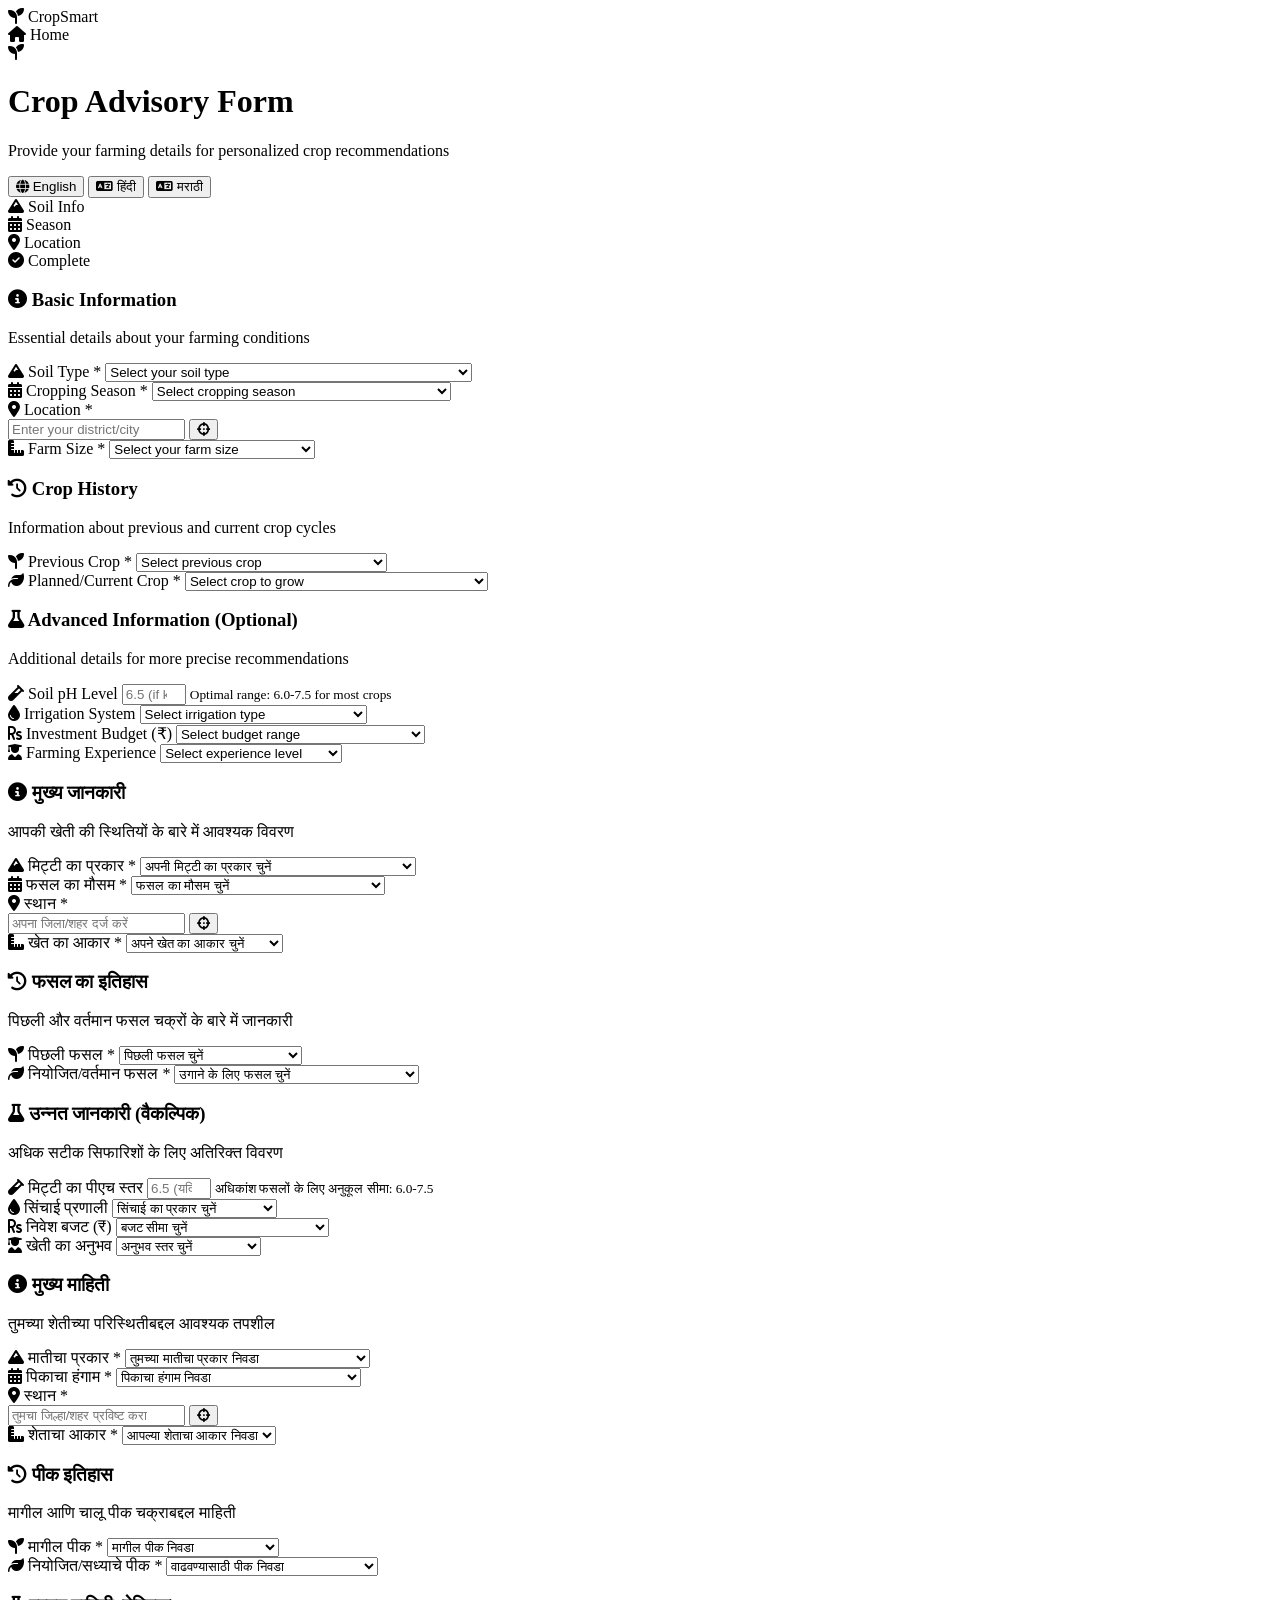
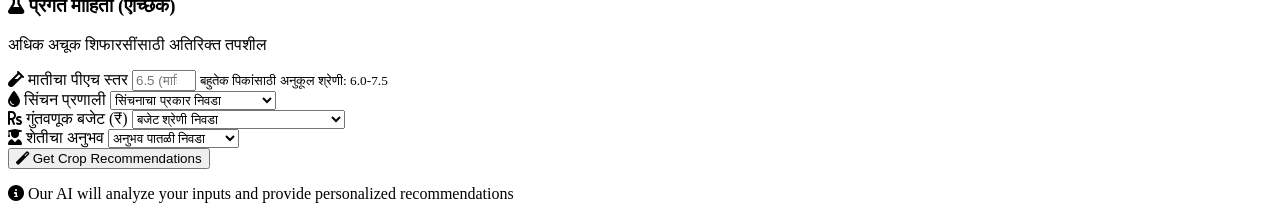
<file: CropAdvisory/target/classes/templates/farmer_form.html>
<!DOCTYPE html>
<html xmlns:th="http://www.thymeleaf.org" lang="en">
<head>
    <meta charset="UTF-8">
    <meta name="viewport" content="width=device-width, initial-scale=1.0">
    <title>Crop Advisory Form | Smart Agricultural System</title>
    <link href="https://cdnjs.cloudflare.com/ajax/libs/font-awesome/6.4.0/css/all.min.css" rel="stylesheet">
    <link href="https://fonts.googleapis.com/css2?family=Poppins:wght@300;400;500;600;700&display=swap" rel="stylesheet">
    <link rel="stylesheet" th:href="@{/assets/css/styles2.css}">
</head>
<body>
<nav class="navbar">
    <div class="nav-container">
        <div class="nav-brand" onclick="window.location.href='/index'" style="cursor: pointer;">
            <i class="fas fa-seedling"></i>
            <span>CropSmart</span>
        </div>
        <div class="nav-actions">
            <a th:href="@{/index}" class="nav-link">
                <i class="fas fa-home"></i>
                <span id="home-text">Home</span>
            </a>
        </div>
    </div>
</nav>

<div class="main-container">
    <div class="page-header">
        <div class="header-content">
            <div class="header-icon">
                <i class="fas fa-seedling"></i>
            </div>
            <h1 id="main-title">Crop Advisory Form</h1>
            <p id="main-subtitle">Provide your farming details for personalized crop recommendations</p>
        </div>
    </div>

    <div class="form-container">
        <div class="language-selector">
            <div class="lang-buttons">
                <button class="lang-btn active" data-lang="en" onclick="switchLanguage('en', this)">
                    <i class="fas fa-globe"></i>
                    English
                </button>
                <button class="lang-btn" data-lang="hi" onclick="switchLanguage('hi', this)">
                    <i class="fas fa-language"></i>
                    हिंदी
                </button>
                <button class="lang-btn" data-lang="mr" onclick="switchLanguage('mr', this)">
                    <i class="fas fa-language"></i>
                    मराठी
                </button>
            </div>
        </div>

        <div class="progress-container">
            <div class="progress-bar">
                <div class="progress-fill" id="progressFill"></div>
            </div>
            <div class="progress-steps">
                <div class="step active" data-step="1">
                    <i class="fas fa-mountain"></i>
                    <span id="step1-text">Soil Info</span>
                </div>
                <div class="step" data-step="2">
                    <i class="fas fa-calendar-alt"></i>
                    <span id="step2-text">Season</span>
                </div>
                <div class="step" data-step="3">
                    <i class="fas fa-map-marker-alt"></i>
                    <span id="step3-text">Location</span>
                </div>
                <div class="step" data-step="4">
                    <i class="fas fa-check-circle"></i>
                    <span id="step4-text">Complete</span>
                </div>
            </div>
        </div>

        <form id="cropAdvisoryForm" class="advisory-form" onsubmit="handleFormSubmit(event)">

            <div id="form-en" class="form-content">
                <div class="form-section">
                    <div class="section-header">
                        <h3><i class="fas fa-info-circle"></i> Basic Information</h3>
                        <p>Essential details about your farming conditions</p>
                    </div>

                    <div class="form-grid">
                        <div class="form-group">
                            <label for="soil-type-en">
                                <i class="fas fa-mountain"></i>
                                Soil Type *
                            </label>
                            <select id="soil-type-en" name="soilType" required class="form-control">
                                <option value="">Select your soil type</option>
                                <option value="black">Black Soil (Cotton Soil) - Rich in clay, good water retention</option>
                                <option value="alluvial">Alluvial Soil - Fertile, good for most crops</option>
                                <option value="sandy">Sandy Soil - Well-drained, good for root vegetables</option>
                                <option value="laterite">Laterite Soil - Rich in iron, suitable for plantation crops</option>
                                <option value="red">Red Soil - Good for cotton, wheat, and pulses</option>
                                <option value="clayey">Clayey Soil - High water retention, good for rice</option>
                            </select>
                        </div>

                        <div class="form-group">
                            <label for="season-en">
                                <i class="fas fa-calendar-alt"></i>
                                Cropping Season *
                            </label>
                            <select id="season-en" name="season" required class="form-control">
                                <option value="">Select cropping season</option>
                                <option value="kharif">Kharif (July-October) - Monsoon season crops</option>
                                <option value="rabi">Rabi (November-March) - Winter season crops</option>
                                <option value="zaid">Zaid (April-June) - Summer season crops</option>
                            </select>
                        </div>
                    </div>

                    <div class="form-grid">
                        <div class="form-group">
                            <label for="location-en">
                                <i class="fas fa-map-marker-alt"></i>
                                Location *
                            </label>
                            <div class="input-with-action">
                                <input type="text" id="location-en" name="location" placeholder="Enter your district/city" required class="form-control">
                                <button type="button" class="action-btn" onclick="getCurrentLocation()" title="Get current location">
                                    <i class="fas fa-crosshairs"></i>
                                </button>
                            </div>
                        </div>

                        <div class="form-group">
                            <label for="land-area-en">
                                <i class="fas fa-ruler-combined"></i>
                                Farm Size *
                            </label>
                            <select id="land-area-en" name="landArea" required class="form-control">
                                <option value="">Select your farm size</option>
                                <option value="1-5">Small Farm (1-5 Acres)</option>
                                <option value="5-10">Medium Farm (5-10 Acres)</option>
                                <option value="10-25">Large Farm (10-25 Acres)</option>
                                <option value="25-50">Very Large Farm (25-50 Acres)</option>
                                <option value="50+">Commercial Farm (50+ Acres)</option>
                            </select>
                        </div>
                    </div>
                </div>

                <div class="form-section">
                    <div class="section-header">
                        <h3><i class="fas fa-history"></i> Crop History</h3>
                        <p>Information about previous and current crop cycles</p>
                    </div>

                    <div class="form-grid">
                        <div class="form-group">
                            <label for="previous-crop-en">
                                <i class="fas fa-seedling"></i>
                                Previous Crop *
                            </label>
                            <select id="previous-crop-en" name="previousCrop" required class="form-control">
                                <option value="">Select previous crop</option>
                                <option value="rice">Rice - Water-intensive cereal crop</option>
                                <option value="wheat">Wheat - Winter season staple grain</option>
                                <option value="maize">Maize/Corn - Versatile cereal crop</option>
                                <option value="cotton">Cotton - Cash crop, fiber production</option>
                                <option value="sugarcane">Sugarcane - Long-duration cash crop</option>
                                <option value="soybean">Soybean - Oil seed and protein crop</option>
                                <option value="mustard">Mustard - Oil seed crop</option>
                                <option value="chickpea">Chickpea - Pulse crop, nitrogen fixing</option>
                                <option value="other-pulse">Other Pulses - Lentils, black gram, etc.</option>
                                <option value="vegetables">Vegetables - Mixed vegetable farming</option>
                                <option value="none">No Previous Crop - Fallow land</option>
                                <option value="other">Other Crop</option>
                            </select>
                        </div>

                        <div class="form-group">
                            <label for="current-crop-en">
                                <i class="fas fa-leaf"></i>
                                Planned/Current Crop *
                            </label>
                            <select id="current-crop-en" name="currentCrop" required class="form-control">
                                <option value="">Select crop to grow</option>
                                <option value="rice">Rice - High water requirement</option>
                                <option value="wheat">Wheat - Moderate water requirement</option>
                                <option value="maize">Maize/Corn - Medium water requirement</option>
                                <option value="cotton">Cotton - Moderate water requirement</option>
                                <option value="sugarcane">Sugarcane - Very high water requirement</option>
                                <option value="soybean">Soybean - Low to medium water requirement</option>
                                <option value="mustard">Mustard - Low water requirement</option>
                                <option value="chickpea">Chickpea - Low water requirement</option>
                                <option value="other-pulse">Other Pulses - Generally low water requirement</option>
                                <option value="vegetables">Vegetables - Variable water requirement</option>
                                <option value="undecided">Undecided - Need recommendations</option>
                            </select>
                        </div>
                    </div>
                </div>

                <div class="form-section optional">
                    <div class="section-header">
                        <h3><i class="fas fa-flask"></i> Advanced Information (Optional)</h3>
                        <p>Additional details for more precise recommendations</p>
                    </div>

                    <div class="form-grid">
                        <div class="form-group">
                            <label for="ph-value-en">
                                <i class="fas fa-vial"></i>
                                Soil pH Level
                            </label>
                            <input type="number" id="ph-value-en" name="phValue" min="0" max="14" step="0.1" placeholder="6.5 (if known)" class="form-control">
                            <small class="form-hint">Optimal range: 6.0-7.5 for most crops</small>
                        </div>

                        <div class="form-group">
                            <label for="irrigation-en">
                                <i class="fas fa-tint"></i>
                                Irrigation System
                            </label>
                            <select id="irrigation-en" name="irrigation" class="form-control">
                                <option value="">Select irrigation type</option>
                                <option value="drip">Drip Irrigation - Most efficient</option>
                                <option value="sprinkler">Sprinkler System - Good efficiency</option>
                                <option value="flood">Flood/Basin Irrigation - Traditional</option>
                                <option value="furrow">Furrow Irrigation - Row crops</option>
                                <option value="rainfed">Rain-fed - No irrigation</option>
                                <option value="mixed">Mixed Systems</option>
                            </select>
                        </div>
                    </div>

                    <div class="form-grid">
                        <div class="form-group">
                            <label for="budget-en">
                                <i class="fas fa-rupee-sign"></i>
                                Investment Budget (₹)
                            </label>
                            <select id="budget-en" name="budget" class="form-control">
                                <option value="">Select budget range</option>
                                <option value="low">Low Budget (₹10,000 - ₹50,000)</option>
                                <option value="medium">Medium Budget (₹50,000 - ₹2,00,000)</option>
                                <option value="high">High Budget (₹2,00,000 - ₹5,00,000)</option>
                                <option value="premium">Premium Budget (₹5,00,000+)</option>
                            </select>
                        </div>

                        <div class="form-group">
                            <label for="experience-en">
                                <i class="fas fa-user-graduate"></i>
                                Farming Experience
                            </label>
                            <select id="experience-en" name="experience" class="form-control">
                                <option value="">Select experience level</option>
                                <option value="beginner">Beginner (0-2 years)</option>
                                <option value="intermediate">Intermediate (2-10 years)</option>
                                <option value="experienced">Experienced (10+ years)</option>
                                <option value="expert">Expert/Commercial Farmer</option>
                            </select>
                        </div>
                    </div>
                </div>
            </div>

            <div id="form-hi" class="form-content hidden">
                <div class="form-section">
                    <div class="section-header">
                        <h3><i class="fas fa-info-circle"></i> मुख्य जानकारी</h3>
                        <p>आपकी खेती की स्थितियों के बारे में आवश्यक विवरण</p>
                    </div>

                    <div class="form-grid">
                        <div class="form-group">
                            <label for="soil-type-hi">
                                <i class="fas fa-mountain"></i>
                                मिट्टी का प्रकार *
                            </label>
                            <select id="soil-type-hi" name="soilType" required class="form-control">
                                <option value="">अपनी मिट्टी का प्रकार चुनें</option>
                                <option value="black">काली मिट्टी - मिट्टी से भरपूर, अच्छा पानी रोकने वाली</option>
                                <option value="alluvial">जलोढ़ मिट्टी - उपजाऊ, अधिकांश फसलों के लिए अच्छी</option>
                                <option value="sandy">बलुई मिट्टी - अच्छी जल निकासी</option>
                                <option value="laterite">लेटेराइट मिट्टी - लोहे से भरपूर</option>
                                <option value="red">लाल मिट्टी - कपास, गेहूं और दालों के लिए अच्छी</option>
                                <option value="clayey">चिकनी मिट्टी - चावल के लिए अच्छी</option>
                            </select>
                        </div>

                        <div class="form-group">
                            <label for="season-hi">
                                <i class="fas fa-calendar-alt"></i>
                                फसल का मौसम *
                            </label>
                            <select id="season-hi" name="season" required class="form-control">
                                <option value="">फसल का मौसम चुनें</option>
                                <option value="kharif">खरीफ (जुलाई-अक्टूबर) - मानसून सीजन की फसलें</option>
                                <option value="rabi">रबी (नवंबर-मार्च) - सर्दी के मौसम की फसलें</option>
                                <option value="zaid">जायद (अप्रैल-जून) - गर्मी के मौसम की फसलें</option>
                            </select>
                        </div>
                    </div>

                    <div class="form-grid">
                        <div class="form-group">
                            <label for="location-hi">
                                <i class="fas fa-map-marker-alt"></i>
                                स्थान *
                            </label>
                            <div class="input-with-action">
                                <input type="text" id="location-hi" name="location" placeholder="अपना जिला/शहर दर्ज करें" required class="form-control">
                                <button type="button" class="action-btn" onclick="getCurrentLocation()" title="वर्तमान स्थान प्राप्त करें">
                                    <i class="fas fa-crosshairs"></i>
                                </button>
                            </div>
                        </div>

                        <div class="form-group">
                            <label for="land-area-hi">
                                <i class="fas fa-ruler-combined"></i>
                                खेत का आकार *
                            </label>
                            <select id="land-area-hi" name="landArea" required class="form-control">
                                <option value="">अपने खेत का आकार चुनें</option>
                                <option value="1-5">छोटा खेत (1-5 एकड़)</option>
                                <option value="5-10">मध्यम खेत (5-10 एकड़)</option>
                                <option value="10-25">बड़ा खेत (10-25 एकड़)</option>
                                <option value="25-50">बहुत बड़ा खेत (25-50 एकड़)</option>
                                <option value="50+">वाणिज्यिक खेत (50+ एकड़)</option>
                            </select>
                        </div>
                    </div>
                </div>

                <div class="form-section">
                    <div class="section-header">
                        <h3><i class="fas fa-history"></i> फसल का इतिहास</h3>
                        <p>पिछली और वर्तमान फसल चक्रों के बारे में जानकारी</p>
                    </div>

                    <div class="form-grid">
                        <div class="form-group">
                            <label for="previous-crop-hi">
                                <i class="fas fa-seedling"></i>
                                पिछली फसल *
                            </label>
                            <select id="previous-crop-hi" name="previousCrop" required class="form-control">
                                <option value="">पिछली फसल चुनें</option>
                                <option value="rice">चावल - पानी की अधिक आवश्यकता</option>
                                <option value="wheat">गेहूं - सर्दी की मुख्य फसल</option>
                                <option value="maize">मक्का - बहुउपयोगी फसल</option>
                                <option value="cotton">कपास - नकदी फसल</option>
                                <option value="sugarcane">गन्ना - लंबी अवधि की फसल</option>
                                <option value="soybean">सोयाबीन - तेल और प्रोटीन फसल</option>
                                <option value="mustard">सरसों - तेल की फसल</option>
                                <option value="chickpea">चना - दलहनी फसल</option>
                                <option value="other-pulse">अन्य दालें - मसूर, उड़द आदि</option>
                                <option value="vegetables">सब्जियां - मिश्रित सब्जी खेती</option>
                                <option value="none">कोई पिछली फसल नहीं</option>
                                <option value="other">अन्य फसल</option>
                            </select>
                        </div>

                        <div class="form-group">
                            <label for="current-crop-hi">
                                <i class="fas fa-leaf"></i>
                                नियोजित/वर्तमान फसल *
                            </label>
                            <select id="current-crop-hi" name="currentCrop" required class="form-control">
                                <option value="">उगाने के लिए फसल चुनें</option>
                                <option value="rice">चावल - अधिक पानी की आवश्यकता</option>
                                <option value="wheat">गेहूं - मध्यम पानी की आवश्यकता</option>
                                <option value="maize">मक्का - मध्यम पानी की आवश्यकता</option>
                                <option value="cotton">कपास - मध्यम पानी की आवश्यकता</option>
                                <option value="sugarcane">गन्ना - बहुत अधिक पानी की आवश्यकता</option>
                                <option value="soybean">सोयाबीन - कम से मध्यम पानी की आवश्यकता</option>
                                <option value="mustard">सरसों - कम पानी की आवश्यकता</option>
                                <option value="chickpea">चना - कम पानी की आवश्यकता</option>
                                <option value="other-pulse">अन्य दालें - आम तौर पर कम पानी की आवश्यकता</option>
                                <option value="vegetables">सब्जियां - परिवर्तनीय पानी की आवश्यकता</option>
                                <option value="undecided">अनिश्चित - सिफारिशों की आवश्यकता</option>
                            </select>
                        </div>
                    </div>
                </div>

                <div class="form-section optional">
                    <div class="section-header">
                        <h3><i class="fas fa-flask"></i> उन्नत जानकारी (वैकल्पिक)</h3>
                        <p>अधिक सटीक सिफारिशों के लिए अतिरिक्त विवरण</p>
                    </div>

                    <div class="form-grid">
                        <div class="form-group">
                            <label for="ph-value-hi">
                                <i class="fas fa-vial"></i>
                                मिट्टी का पीएच स्तर
                            </label>
                            <input type="number" id="ph-value-hi" name="phValue" min="0" max="14" step="0.1" placeholder="6.5 (यदि ज्ञात हो)" class="form-control">
                            <small class="form-hint">अधिकांश फसलों के लिए अनुकूल सीमा: 6.0-7.5</small>
                        </div>

                        <div class="form-group">
                            <label for="irrigation-hi">
                                <i class="fas fa-tint"></i>
                                सिंचाई प्रणाली
                            </label>
                            <select id="irrigation-hi" name="irrigation" class="form-control">
                                <option value="">सिंचाई का प्रकार चुनें</option>
                                <option value="drip">टपक सिंचाई - सबसे कुशल</option>
                                <option value="sprinkler">छिड़काव प्रणाली - अच्छी दक्षता</option>
                                <option value="flood">बाढ़/बेसिन सिंचाई - पारंपरिक</option>
                                <option value="furrow">कुंड सिंचाई - पंक्ति फसलें</option>
                                <option value="rainfed">वर्षा आधारित - कोई सिंचाई नहीं</option>
                                <option value="mixed">मिश्रित प्रणाली</option>
                            </select>
                        </div>
                    </div>

                    <div class="form-grid">
                        <div class="form-group">
                            <label for="budget-hi">
                                <i class="fas fa-rupee-sign"></i>
                                निवेश बजट (₹)
                            </label>
                            <select id="budget-hi" name="budget" class="form-control">
                                <option value="">बजट सीमा चुनें</option>
                                <option value="low">कम बजट (₹10,000 - ₹50,000)</option>
                                <option value="medium">मध्यम बजट (₹50,000 - ₹2,00,000)</option>
                                <option value="high">उच्च बजट (₹2,00,000 - ₹5,00,000)</option>
                                <option value="premium">प्रीमियम बजट (₹5,00,000+)</option>
                            </select>
                        </div>

                        <div class="form-group">
                            <label for="experience-hi">
                                <i class="fas fa-user-graduate"></i>
                                खेती का अनुभव
                            </label>
                            <select id="experience-hi" name="experience" class="form-control">
                                <option value="">अनुभव स्तर चुनें</option>
                                <option value="beginner">शुरुआती (0-2 वर्ष)</option>
                                <option value="intermediate">मध्यम (2-10 वर्ष)</option>
                                <option value="experienced">अनुभवी (10+ वर्ष)</option>
                                <option value="expert">विशेषज्ञ/व्यावसायिक किसान</option>
                            </select>
                        </div>
                    </div>
                </div>
            </div>

            <div id="form-mr" class="form-content hidden">
                <div class="form-section">
                    <div class="section-header">
                        <h3><i class="fas fa-info-circle"></i> मुख्य माहिती</h3>
                        <p>तुमच्या शेतीच्या परिस्थितीबद्दल आवश्यक तपशील</p>
                    </div>

                    <div class="form-grid">
                        <div class="form-group">
                            <label for="soil-type-mr">
                                <i class="fas fa-mountain"></i>
                                मातीचा प्रकार *
                            </label>
                            <select id="soil-type-mr" name="soilType" required class="form-control">
                                <option value="">तुमच्या मातीचा प्रकार निवडा</option>
                                <option value="black">काळी माती - चिकणमातीने भरपूर</option>
                                <option value="alluvial">गाळाची माती - उपजाऊ, बहुतेक पिकांसाठी चांगली</option>
                                <option value="sandy">वाळूमय माती - चांगला पाणी निचरा</option>
                                <option value="laterite">लेटराइट माती - लोखंडाने भरपूर</option>
                                <option value="red">लाल माती - कापूस, गहू आणि डाळींसाठी चांगली</option>
                                <option value="clayey">चिकणमाती - तांदळासाठी चांगली</option>
                            </select>
                        </div>

                        <div class="form-group">
                            <label for="season-mr">
                                <i class="fas fa-calendar-alt"></i>
                                पिकाचा हंगाम *
                            </label>
                            <select id="season-mr" name="season" required class="form-control">
                                <option value="">पिकाचा हंगाम निवडा</option>
                                <option value="kharif">खरीप (जुलै-ऑक्टोबर) - पावसाळी हंगामातील पिके</option>
                                <option value="rabi">रब्बी (नोव्हेंबर-मार्च) - हिवाळी हंगामातील पिके</option>
                                <option value="zaid">जायद (एप्रिल-जून) - उन्हाळी हंगामातील पिके</option>
                            </select>
                        </div>
                    </div>

                    <div class="form-grid">
                        <div class="form-group">
                            <label for="location-mr">
                                <i class="fas fa-map-marker-alt"></i>
                                स्थान *
                            </label>
                            <div class="input-with-action">
                                <input type="text" id="location-mr" name="location" placeholder="तुमचा जिल्हा/शहर प्रविष्ट करा" required class="form-control">
                                <button type="button" class="action-btn" onclick="getCurrentLocation()" title="वर्तमान स्थान मिळवा">
                                    <i class="fas fa-crosshairs"></i>
                                </button>
                            </div>
                        </div>

                        <div class="form-group">
                            <label for="land-area-mr">
                                <i class="fas fa-ruler-combined"></i>
                                शेताचा आकार *
                            </label>
                            <select id="land-area-mr" name="landArea" required class="form-control">
                                <option value="">आपल्या शेताचा आकार निवडा</option>
                                <option value="1-5">लहान शेत (1-5 एकर)</option>
                                <option value="5-10">मध्यम शेत (5-10 एकर)</option>
                                <option value="10-25">मोठे शेत (10-25 एकर)</option>
                                <option value="25-50">खूप मोठे शेत (25-50 एकर)</option>
                                <option value="50+">व्यावसायिक शेत (50+ एकर)</option>
                            </select>
                        </div>
                    </div>
                </div>

                <div class="form-section">
                    <div class="section-header">
                        <h3><i class="fas fa-history"></i> पीक इतिहास</h3>
                        <p>मागील आणि चालू पीक चक्राबद्दल माहिती</p>
                    </div>

                    <div class="form-grid">
                        <div class="form-group">
                            <label for="previous-crop-mr">
                                <i class="fas fa-seedling"></i>
                                मागील पीक *
                            </label>
                            <select id="previous-crop-mr" name="previousCrop" required class="form-control">
                                <option value="">मागील पीक निवडा</option>
                                <option value="rice">तांदूळ - पाण्याची जास्त गरज</option>
                                <option value="wheat">गहू - हिवाळी मुख्य पीक</option>
                                <option value="maize">मका - बहुउपयोगी पीक</option>
                                <option value="cotton">कापूस - नकदी पीक</option>
                                <option value="sugarcane">ऊस - दीर्घकालीन पीक</option>
                                <option value="soybean">सोयाबीन - तेल आणि प्रथिने पीक</option>
                                <option value="mustard">मोहरी - तेलाची पीक</option>
                                <option value="chickpea">हरभरा - डाळी पीक</option>
                                <option value="other-pulse">इतर डाळी - मसूर, उडीद इ.</option>
                                <option value="vegetables">भाज्या - मिश्रित भाजी शेती</option>
                                <option value="none">मागील पीक नाही</option>
                                <option value="other">इतर पीक</option>
                            </select>
                        </div>

                        <div class="form-group">
                            <label for="current-crop-mr">
                                <i class="fas fa-leaf"></i>
                                नियोजित/सध्याचे पीक *
                            </label>
                            <select id="current-crop-mr" name="currentCrop" required class="form-control">
                                <option value="">वाढवण्यासाठी पीक निवडा</option>
                                <option value="rice">तांदूळ - जास्त पाण्याची गरज</option>
                                <option value="wheat">गहू - मध्यम पाण्याची गरज</option>
                                <option value="maize">मका - मध्यम पाण्याची गरज</option>
                                <option value="cotton">कापूस - मध्यम पाण्याची गरज</option>
                                <option value="sugarcane">ऊस - खूप जास्त पाण्याची गरज</option>
                                <option value="soybean">सोयाबीन - कमी ते मध्यम पाण्याची गरज</option>
                                <option value="mustard">मोहरी - कमी पाण्याची गरज</option>
                                <option value="chickpea">हरभरा - कमी पाण्याची गरज</option>
                                <option value="other-pulse">इतर डाळी - सामान्यतः कमी पाण्याची गरज</option>
                                <option value="vegetables">भाज्या - बदलत्या पाण्याची गरज</option>
                                <option value="undecided">अनिश्चित - शिफारशींची गरज</option>
                            </select>
                        </div>
                    </div>
                </div>

                <div class="form-section optional">
                    <div class="section-header">
                        <h3><i class="fas fa-flask"></i> प्रगत माहिती (ऐच्छिक)</h3>
                        <p>अधिक अचूक शिफारसींसाठी अतिरिक्त तपशील</p>
                    </div>

                    <div class="form-grid">
                        <div class="form-group">
                            <label for="ph-value-mr">
                                <i class="fas fa-vial"></i>
                                मातीचा पीएच स्तर
                            </label>
                            <input type="number" id="ph-value-mr" name="phValue" min="0" max="14" step="0.1" placeholder="6.5 (माहित असल्यास)" class="form-control">
                            <small class="form-hint">बहुतेक पिकांसाठी अनुकूल श्रेणी: 6.0-7.5</small>
                        </div>

                        <div class="form-group">
                            <label for="irrigation-mr">
                                <i class="fas fa-tint"></i>
                                सिंचन प्रणाली
                            </label>
                            <select id="irrigation-mr" name="irrigation" class="form-control">
                                <option value="">सिंचनाचा प्रकार निवडा</option>
                                <option value="drip">ठिबक सिंचन - सर्वात कार्यक्षम</option>
                                <option value="sprinkler">तुषार सिंचन - चांगली कार्यक्षमता</option>
                                <option value="flood">पूर/बेसिन सिंचन - पारंपरिक</option>
                                <option value="furrow">कुंड सिंचन - ओळी पिके</option>
                                <option value="rainfed">पावसावर अवलंबून - सिंचन नाही</option>
                                <option value="mixed">मिश्र प्रणाली</option>
                            </select>
                        </div>
                    </div>

                    <div class="form-grid">
                        <div class="form-group">
                            <label for="budget-mr">
                                <i class="fas fa-rupee-sign"></i>
                                गुंतवणूक बजेट (₹)
                            </label>
                            <select id="budget-mr" name="budget" class="form-control">
                                <option value="">बजेट श्रेणी निवडा</option>
                                <option value="low">कमी बजेट (₹10,000 - ₹50,000)</option>
                                <option value="medium">मध्यम बजेट (₹50,000 - ₹2,00,000)</option>
                                <option value="high">उच्च बजेट (₹2,00,000 - ₹5,00,000)</option>
                                <option value="premium">प्रीमियम बजेट (₹5,00,000+)</option>
                            </select>
                        </div>

                        <div class="form-group">
                            <label for="experience-mr">
                                <i class="fas fa-user-graduate"></i>
                                शेतीचा अनुभव
                            </label>
                            <select id="experience-mr" name="experience" class="form-control">
                                <option value="">अनुभव पातळी निवडा</option>
                                <option value="beginner">सुरुवातीचे (0-2 वर्षे)</option>
                                <option value="intermediate">मध्यम (2-10 वर्षे)</option>
                                <option value="experienced">अनुभवी (10+ वर्षे)</option>
                                <option value="expert">तज्ञ/व्यावसायिक शेतकरी</option>
                            </select>
                        </div>
                    </div>
                </div>
            </div>

            <div id="weather-info" class="weather-card" style="display: none;">
                <div class="weather-header">
                    <h3><i class="fas fa-cloud-sun"></i> <span id="weather-title">Current Weather Information</span></h3>
                </div>
                <div id="weather-content" class="weather-content">
                    <div class="weather-loading">
                        <i class="fas fa-spinner fa-spin"></i>
                        <span id="weather-loading-text">Loading weather data...</span>
                    </div>
                </div>
            </div>

            <div class="submit-section">
                <button type="submit" class="submit-btn" id="submitBtn">
                    <i class="fas fa-magic"></i>
                    <span id="submit-btn-text">Get Crop Recommendations</span>
                    <div class="btn-loader" style="display: none;">
                        <i class="fas fa-spinner fa-spin"></i>
                    </div>
                </button>
                <p class="submit-note">
                    <i class="fas fa-info-circle"></i>
                    <span id="submit-note-text">Our AI will analyze your inputs and provide personalized recommendations</span>
                </p>
            </div>
        </form>
    </div>
</div>

<div id="loadingOverlay" class="loading-overlay" style="display: none;">
    <div class="loading-content">
        <div class="loading-spinner">
            <div class="spinner-ring"></div>
            <div class="spinner-ring"></div>
            <div class="spinner-ring"></div>
        </div>
        <h3 id="loading-title">Analyzing Your Farm Data</h3>
        <p id="loadingMessage">Processing your inputs...</p>
        <div class="loading-steps">
            <div class="loading-step active">
                <i class="fas fa-check"></i>
                <span id="loading-step1">Validating inputs</span>
            </div>
            <div class="loading-step">
                <i class="fas fa-cloud-sun"></i>
                <span id="loading-step2">Fetching weather data</span>
            </div>
            <div class="loading-step">
                <i class="fas fa-brain"></i>
                <span id="loading-step3">AI analysis in progress</span>
            </div>
            <div class="loading-step">
                <i class="fas fa-seedling"></i>
                <span id="loading-step4">Generating recommendations</span>
            </div>
        </div>
    </div>
</div>

<script>
    let currentLanguage = 'en';
    let currentStep = 1;
    let weatherData = null;

    // Language switching functionality
    function switchLanguage(lang, button) {
        currentLanguage = lang;

        // Update active button
        document.querySelectorAll('.lang-btn').forEach(btn => btn.classList.remove('active'));
        button.classList.add('active');

        // Hide all forms
        document.querySelectorAll('.form-content').forEach(form => {
            form.classList.add('hidden');
        });

        // Show selected language form
        document.getElementById(`form-${lang}`).classList.remove('hidden');

        // Update page texts based on language
        updatePageTexts(lang);

        // Update progress for current language
        updateProgress();
    }

    function updatePageTexts(lang) {
        const texts = {
            en: {
                mainTitle: 'Crop Advisory Form',
                mainSubtitle: 'Provide your farming details for personalized crop recommendations',
                homeText: 'Home',
                step1: 'Soil Info',
                step2: 'Season',
                step3: 'Location',
                step4: 'Complete',
                weatherTitle: 'Current Weather Information',
                weatherLoading: 'Loading weather data...',
                submitBtn: 'Get Crop Recommendations',
                submitNote: 'Our AI will analyze your inputs and provide personalized recommendations',
                loadingTitle: 'Analyzing Your Farm Data',
                loadingMessage: 'Processing your inputs...',
                loadingStep1: 'Validating inputs',
                loadingStep2: 'Fetching weather data',
                loadingStep3: 'AI analysis in progress',
                loadingStep4: 'Generating recommendations'
            },
            hi: {
                mainTitle: 'फसल सलाह फॉर्म',
                mainSubtitle: 'व्यक्तिगत फसल सिफारिशों के लिए अपनी खेती का विवरण प्रदान करें',
                homeText: 'होम',
                step1: 'मिट्टी की जानकारी',
                step2: 'मौसम',
                step3: 'स्थान',
                step4: 'पूर्ण',
                weatherTitle: 'वर्तमान मौसम की जानकारी',
                weatherLoading: 'मौसम डेटा लोड हो रहा है...',
                submitBtn: 'फसल की सिफारिशें प्राप्त करें',
                submitNote: 'हमारा AI आपके इनपुट का विश्लेषण करेगा और व्यक्तिगत सिफारिशें प्रदान करेगा',
                loadingTitle: 'आपके खेत के डेटा का विश्लेषण',
                loadingMessage: 'आपके इनपुट को प्रोसेस किया जा रहा है...',
                loadingStep1: 'इनपुट की जांच',
                loadingStep2: 'मौसम डेटा प्राप्त करना',
                loadingStep3: 'AI विश्लेषण प्रगति में',
                loadingStep4: 'सिफारिशें तैयार करना'
            },
            mr: {
                mainTitle: 'पीक सल्ला फॉर्म',
                mainSubtitle: 'वैयक्तिक पीक शिफारशींसाठी तुमच्या शेतीचे तपशील द्या',
                homeText: 'होम',
                step1: 'मातीची माहिती',
                step2: 'हंगाम',
                step3: 'स्थान',
                step4: 'पूर्ण',
                weatherTitle: 'सध्याची हवामान माहिती',
                weatherLoading: 'हवामान डेटा लोड होत आहे...',
                submitBtn: 'पीक शिफारशी मिळवा',
                submitNote: 'आमचा AI तुमच्या इनपुटचे विश्लेषण करेल आणि वैयक्तिक शिफारशी प्रदान करेल',
                loadingTitle: 'तुमच्या शेत डेटाचे विश्लेषण',
                loadingMessage: 'तुमचे इनपुट प्रक्रिया करत आहे...',
                loadingStep1: 'इनपुटची तपासणी',
                loadingStep2: 'हवामान डेटा मिळवणे',
                loadingStep3: 'AI विश्लेषण सुरू आहे',
                loadingStep4: 'शिफारशी तयार करत आहे'
            }
        };

        const t = texts[lang];
        if (t) {
            document.getElementById('main-title').textContent = t.mainTitle;
            document.getElementById('main-subtitle').textContent = t.mainSubtitle;
            document.getElementById('home-text').textContent = t.homeText;
            document.getElementById('step1-text').textContent = t.step1;
            document.getElementById('step2-text').textContent = t.step2;
            document.getElementById('step3-text').textContent = t.step3;
            document.getElementById('step4-text').textContent = t.step4;
            document.getElementById('weather-title').textContent = t.weatherTitle;
            document.getElementById('weather-loading-text').textContent = t.weatherLoading;
            document.getElementById('submit-btn-text').textContent = t.submitBtn;
            document.getElementById('submit-note-text').textContent = t.submitNote;
            document.getElementById('loading-title').textContent = t.loadingTitle;
            document.getElementById('loadingMessage').textContent = t.loadingMessage;
            document.getElementById('loading-step1').textContent = t.loadingStep1;
            document.getElementById('loading-step2').textContent = t.loadingStep2;
            document.getElementById('loading-step3').textContent = t.loadingStep3;
            document.getElementById('loading-step4').textContent = t.loadingStep4;
        }
    }

    // Location functionality
    function getCurrentLocation() {
        if (navigator.geolocation) {
            navigator.geolocation.getCurrentPosition(
                position => {
                    const { latitude, longitude } = position.coords;
                    reverseGeocode(latitude, longitude);
                    fetchWeatherData(latitude, longitude);
                },
                error => {
                    console.error('Error getting location:', error);
                    alert('Unable to get your location. Please enter manually.');
                }
            );
        } else {
            alert('Geolocation is not supported by this browser.');
        }
    }

    function reverseGeocode(lat, lon) {
        // Mock reverse geocoding - replace with actual API
        const mockLocation = "Pune, Maharashtra";
        const locationInput = document.getElementById(`location-${currentLanguage}`);
        if (locationInput) {
            locationInput.value = mockLocation;
            updateProgress(); // Update progress when location is filled
        }
    }

    function fetchWeatherData(lat, lon) {
        // Mock weather data - replace with actual weather API
        weatherData = {
            temperature: 28,
            humidity: 65,
            description: "Partly cloudy",
            windSpeed: 12,
            rainfall: "Light rain expected in 2 days",
            uvIndex: 6
        };

        displayWeatherInfo();
    }

    function displayWeatherInfo() {
        const weatherCard = document.getElementById('weather-info');
        const weatherContent = document.getElementById('weather-content');

        if (weatherData) {
            weatherContent.innerHTML = `
                    <div class="weather-grid">
                        <div class="weather-item">
                            <i class="fas fa-thermometer-half"></i>
                            <span class="weather-label">Temperature</span>
                            <span class="weather-value">${weatherData.temperature}°C</span>
                        </div>
                        <div class="weather-item">
                            <i class="fas fa-tint"></i>
                            <span class="weather-label">Humidity</span>
                            <span class="weather-value">${weatherData.humidity}%</span>
                        </div>
                        <div class="weather-item">
                            <i class="fas fa-wind"></i>
                            <span class="weather-label">Wind Speed</span>
                            <span class="weather-value">${weatherData.windSpeed} km/h</span>
                        </div>
                        <div class="weather-item">
                            <i class="fas fa-sun"></i>
                            <span class="weather-label">UV Index</span>
                            <span class="weather-value">${weatherData.uvIndex}</span>
                        </div>
                    </div>
                    <div class="weather-forecast">
                        <i class="fas fa-cloud-rain"></i>
                        <span>${weatherData.rainfall}</span>
                    </div>
                `;
            weatherCard.style.display = 'block';
        }
    }

    // Form submission
    function handleFormSubmit(event) {
        event.preventDefault();

        const formData = collectFormData();
        if (validateFormData(formData)) {
            showLoadingOverlay();
            processFormData(formData);
        }
    }

    function collectFormData() {
        const suffix = currentLanguage;
        return {
            soilType: document.getElementById(`soil-type-${suffix}`)?.value,
            season: document.getElementById(`season-${suffix}`)?.value,
            location: document.getElementById(`location-${suffix}`)?.value,
            landArea: document.getElementById(`land-area-${suffix}`)?.value,
            previousCrop: document.getElementById(`previous-crop-${suffix}`)?.value,
            currentCrop: document.getElementById(`current-crop-${suffix}`)?.value,
            phValue: document.getElementById(`ph-value-${suffix}`)?.value,
            irrigation: document.getElementById(`irrigation-${suffix}`)?.value,
            budget: document.getElementById(`budget-${suffix}`)?.value,
            experience: document.getElementById(`experience-${suffix}`)?.value,
            weather: weatherData,
            language: currentLanguage
        };
    }

    function validateFormData(data) {
        const required = ['soilType', 'season', 'location', 'landArea', 'previousCrop', 'currentCrop'];
        const messages = {
            en: 'Please fill in all required fields.',
            hi: 'कृपया सभी आवश्यक फील्ड भरें।',
            mr: 'कृपया सर्व आवश्यक फील्ड भरा.'
        };

        for (let field of required) {
            if (!data[field]) {
                alert(messages[currentLanguage] || messages.en);
                return false;
            }
        }
        return true;
    }

    function showLoadingOverlay() {
        document.getElementById('loadingOverlay').style.display = 'flex';
        simulateLoadingSteps();
    }

    function simulateLoadingSteps() {
        const steps = document.querySelectorAll('.loading-step');
        const messages = {
            en: [
                'Validating your inputs...',
                'Fetching latest weather data...',
                'Running AI analysis...',
                'Generating personalized recommendations...'
            ],
            hi: [
                'आपके इनपुट की जांच...',
                'नवीनतम मौसम डेटा प्राप्त करना...',
                'AI विश्लेषण चलाया जा रहा है...',
                'व्यक्तिगत सिफारिशें तैयार की जा रही हैं...'
            ],
            mr: [
                'तुमचे इनपुट तपासत आहे...',
                'नवीनतम हवामान डेटा मिळवत आहे...',
                'AI विश्लेषण चालू आहे...',
                'वैयक्तिक शिफारशी तयार करत आहे...'
            ]
        };

        const currentMessages = messages[currentLanguage] || messages.en;
        let currentStepIndex = 0;

        const interval = setInterval(() => {
            if (currentStepIndex < steps.length) {
                // Activate current step
                steps[currentStepIndex].classList.add('active');
                document.getElementById('loadingMessage').textContent = currentMessages[currentStepIndex];
                currentStepIndex++;
            } else {
                clearInterval(interval);
                // Simulate redirect after processing
                setTimeout(() => {
                    // Store form data in session storage or redirect
                    window.location.href = 'recommendations.html';
                }, 1000);
            }
        }, 1500);
    }

    function processFormData(data) {
        // Store data for recommendations page
        try {
            sessionStorage.setItem('farmData', JSON.stringify(data));
        } catch (e) {
            console.error('Error storing farm data:', e);
        }
    }

    // Auto-detect location on page load
    window.addEventListener('load', () => {
        // Try to get location automatically
        if (navigator.geolocation) {
            navigator.geolocation.getCurrentPosition(
                position => {
                    const { latitude, longitude } = position.coords;
                    fetchWeatherData(latitude, longitude);
                },
                error => {
                    console.log('Auto-location detection failed:', error);
                }
            );
        }
    });

    // Update progress based on form completion
    function updateProgress() {
        const requiredFields = document.querySelectorAll(`#form-${currentLanguage} [required]`);
        let filledFields = 0;

        requiredFields.forEach(field => {
            if (field.value && field.value.trim() !== '') {
                filledFields++;
            }
        });

        const progress = (filledFields / requiredFields.length) * 100;
        document.getElementById('progressFill').style.width = progress + '%';

        // Update step indicators
        const steps = document.querySelectorAll('.step');
        const stepThreshold = 25; // Each step represents 25% progress

        steps.forEach((step, index) => {
            if (progress >= (index + 1) * stepThreshold) {
                step.classList.add('active');
            } else {
                step.classList.remove('active');
            }
        });

        // Ensure first step is always active
        if (steps.length > 0) {
            steps[0].classList.add('active');
        }
    }

    // Add event listeners to form fields for progress tracking
    document.addEventListener('DOMContentLoaded', () => {
        const forms = document.querySelectorAll('.form-content');
        forms.forEach(form => {
            const inputs = form.querySelectorAll('input, select');
            inputs.forEach(input => {
                input.addEventListener('change', updateProgress);
                input.addEventListener('input', updateProgress);
            });
        });

        // Initial progress update
        updateProgress();
    });
</script>
</body>
</html>
</file>
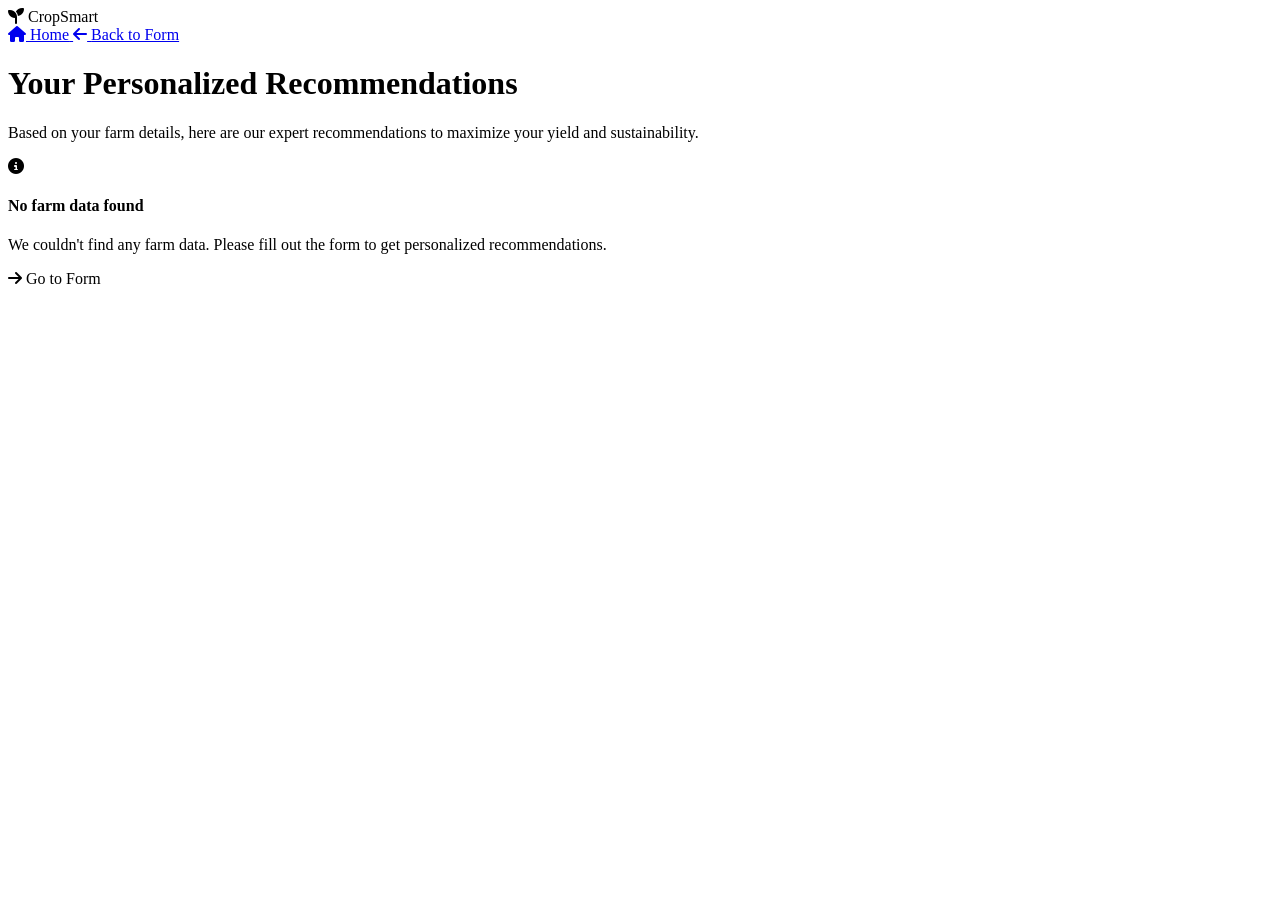
<file: CropAdvisory/target/classes/templates/recommendations.html>
<!DOCTYPE html>
<html xmlns:th="http://www.thymeleaf.org" lang="en">
<head>
    <meta charset="UTF-8">
    <meta name="viewport" content="width=device-width, initial-scale=1.0">
    <title th:text="${pageTitle} + ' | Smart Agricultural System'">Recommendations | Smart Agricultural System</title>
    <link rel="stylesheet" href="https://cdnjs.cloudflare.com/ajax/libs/font-awesome/6.4.0/css/all.min.css">
    <link href="https://fonts.googleapis.com/css2?family=Poppins:wght@300;400;500;600;700&display=swap" rel="stylesheet">
    <link rel="stylesheet" th:href="@{/assets/css/styles.css}">
</head>
<body>
    <!-- Navigation -->
    <nav class="navbar">
        <div class="nav-container">
            <a href="/" class="nav-brand" style="text-decoration: none; color: inherit;">
                <i class="fas fa-seedling"></i>
                <span>CropSmart</span>
            </a>
            <div class="nav-actions">
                <a href="/" class="nav-link">
                    <i class="fas fa-home"></i>
                    <span>Home</span>
                </a>
                <a href="/form" class="nav-link">
                    <i class="fas fa-arrow-left"></i>
                    <span>Back to Form</span>
                </a>
            </div>
        </div>
    </nav>

    <!-- Main Content -->
    <div class="main-container">
        <div class="container">
            <div class="section-header">
                <h1>Your Personalized Recommendations</h1>
                <p>Based on your farm details, here are our expert recommendations to maximize your yield and sustainability.</p>
            </div>

            <div id="recommendationsContainer" class="results-container">
                <!-- Recommendations will be dynamically inserted here -->
            </div>
        </div>
    </div>

    <script>
        document.addEventListener('DOMContentLoaded', function() {
            // Get form data from session storage
            const data = JSON.parse(sessionStorage.getItem('farmData') || '{}');
            const container = document.getElementById('recommendationsContainer');
            
            // If no data found, show error message
            if (Object.keys(data).length === 0) {
                container.innerHTML = `
                    <div class="alert-item info">
                        <div class="alert-icon">
                            <i class="fas fa-info-circle"></i>
                        </div>
                        <div class="alert-content">
                            <h4>No farm data found</h4>
                            <p>We couldn't find any farm data. Please fill out the form to get personalized recommendations.</p>
                            <a th:href="@{/form}" class="btn btn-primary">
                                <i class="fas fa-arrow-right"></i> Go to Form
                            </a>
                        </div>
                    </div>
                `;
                return;
            }

            // Generate and display recommendations
            container.innerHTML = generateRecommendations(data);
            
            // Add event listeners for any interactive elements
            initializeInteractiveElements();
        });

        /**
         * Generates personalized recommendations based on form data
         */
        function generateRecommendations(data) {
            const { soilType = 'loamy', season = 'kharif', location = 'your area', farmSize = 1 } = data;
            
            // Get recommendations based on soil type and season
            const { mainCrop, alternativeCrops } = getCropRecommendations(soilType, season);
            const { irrigationAdvice, fertilizerMix } = getManagementPractices(soilType, mainCrop);
            const pestControl = getPestControlRecommendations(mainCrop, season);
            const marketInfo = getMarketInformation(mainCrop);
            
            return `
                <!-- Farm Summary Card -->
                <div class="results-card">
                    <h3><i class="fas fa-tractor"></i> Farm Summary</h3>
                    <div class="farm-summary">
                        <div class="summary-item">
                            <span class="summary-label">Location:</span>
                            <span class="summary-value">${location}</span>
                        </div>
                        <div class="summary-item">
                            <span class="summary-label">Soil Type:</span>
                            <span class="summary-value">${formatText(soilType)}</span>
                        </div>
                        <div class="summary-item">
                            <span class="summary-label">Season:</span>
                            <span class="summary-value">${formatText(season)}</span>
                        </div>
                        <div class="summary-item">
                            <span class="summary-label">Farm Size:</span>
                            <span class="summary-value">${farmSize} hectares</span>
                        </div>
                    </div>
                </div>

                <!-- Crop Recommendations -->
                <div class="results-card">
                    <h3><i class="fas fa-seedling"></i> Recommended Crops</h3>
                    <div class="crop-recommendation">
                        <h4>Primary Crop: <strong>${mainCrop.name}</strong></h4>
                        <p>${mainCrop.description}</p>
                        
                        <div class="crop-details">
                            <div class="detail-item">
                                <i class="fas fa-calendar-alt"></i>
                                <span>Sowing Period: ${mainCrop.sowingPeriod}</span>
                            </div>
                            <div class="detail-item">
                                <i class="fas fa-sun"></i>
                                <span>Sunlight: ${mainCrop.sunlight}</span>
                            </div>
                            <div class="detail-item">
                                <i class="fas fa-tint"></i>
                                <span>Water Needs: ${mainCrop.waterNeeds}</span>
                            </div>
                        </div>
                        
                        ${alternativeCrops.length > 0 ? `
                            <div class="alternative-crops">
                                <h5>Alternative Crops:</h5>
                                <ul class="recommendation-list">
                                    ${alternativeCrops.map(crop => 
                                        `<li><strong>${crop.name}</strong> - ${crop.reason}</li>`
                                    ).join('')}
                                </ul>
                            </div>
                        ` : ''}
                    </div>
                </div>

                <!-- Irrigation Advice -->
                <div class="results-card">
                    <h3><i class="fas fa-tint"></i> Irrigation Advice</h3>
                    <p>${irrigationAdvice.summary}</p>
                    <ul class="recommendation-list">
                        ${irrigationAdvice.recommendations.map(rec => 
                            `<li>${rec}</li>`
                        ).join('')}
                    </ul>
                    
                    <div class="water-tip">
                        <i class="fas fa-lightbulb"></i>
                        <strong>Pro Tip:</strong> ${irrigationAdvice.tip}
                    </div>
                </div>

                <!-- Fertilizer Recommendations -->
                <div class="results-card">
                    <h3><i class="fas fa-flask"></i> Fertilizer Recommendations</h3>
                    <p>For optimal growth and yield, apply the following nutrients (per hectare):</p>
                    <div class="fertilizer-grid">
                        ${fertilizerMix.map(fert => `
                            <div class="fertilizer-item">
                                <div class="fertilizer-name">${fert.nutrient}</div>
                                <div class="fertilizer-amount">${fert.amount}</div>
                                <div class="fertilizer-method">${fert.method}</div>
                            </div>
                        `).join('')}
                    </div>
                    <div class="fertilizer-timing">
                        <h5>Application Schedule:</h5>
                        <ul class="recommendation-list">
                            <li>Basal Dose: Apply at the time of sowing</li>
                            <li>Top Dressing: 25-30 days after sowing</li>
                            <li>Foliar Spray: During active growth phase</li>
                        </ul>
                    </div>
                </div>

                <!-- Pest and Disease Management -->
                <div class="results-card">
                    <h3><i class="fas fa-bug"></i> Pest & Disease Management</h3>
                    <p>Common pests and diseases for ${mainCrop.name} in ${formatText(season)} season:</p>
                    
                    <div class="pest-section">
                        <h5>Common Pests:</h5>
                        <ul class="recommendation-list">
                            ${pestControl.pests.map(pest => 
                                `<li>
                                    <strong>${pest.name}:</strong> ${pest.description}
                                    <div class="pest-solution">
                                        <span class="solution-label">Solution:</span> ${pest.solution}
                                    </div>
                                </li>`
                            ).join('')}
                        </ul>
                    </div>
                    
                    <div class="disease-section">
                        <h5>Common Diseases:</h5>
                        <ul class="recommendation-list">
                            ${pestControl.diseases.map(disease => 
                                `<li>
                                    <strong>${disease.name}:</strong> ${disease.description}
                                    <div class="disease-solution">
                                        <span class="solution-label">Treatment:</span> ${disease.treatment}
                                    </div>
                                </li>`
                            ).join('')}
                        </ul>
                    </div>
                    
                    <div class="prevention-tips">
                        <h5>Prevention Tips:</h5>
                        <ul class="recommendation-list">
                            ${pestControl.preventionTips.map(tip => 
                                `<li>${tip}</li>`
                            ).join('')}
                        </ul>
                    </div>
                </div>

                <!-- Market Information -->
                <div class="results-card">
                    <h3><i class="fas fa-chart-line"></i> Market Information</h3>
                    <div class="market-info">
                        <div class="market-price">
                            <h5>Current Market Price:</h5>
                            <div class="price">
                                ₹${marketInfo.currentPrice} / quintal
                                <span class="price-trend ${marketInfo.trend === 'up' ? 'up' : 'down'}">
                                    <i class="fas fa-arrow-${marketInfo.trend === 'up' ? 'up' : 'down'}"></i>
                                    ${marketInfo.change}% from last month
                                </span>
                            </div>
                        </div>
                        
                        <div class="demand-forecast">
                            <h5>Demand Forecast:</h5>
                            <p>${marketInfo.demandForecast}</p>
                        </div>
                        
                        <div class="trading-tips">
                            <h5>Trading Tips:</h5>
                            <ul class="recommendation-list">
                                ${marketInfo.tradingTips.map(tip => 
                                    `<li>${tip}</li>`
                                ).join('')}
                            </ul>
                        </div>
                    </div>
                </div>

                <!-- Additional Resources -->
                <div class="results-card resources-card">
                    <h3><i class="fas fa-book"></i> Additional Resources</h3>
                    <div class="resources-grid">
                        <a href="#" class="resource-item">
                            <i class="fas fa-file-pdf"></i>
                            <span>${mainCrop.name} Cultivation Guide</span>
                        </a>
                        <a href="#" class="resource-item">
                            <i class="fas fa-video"></i>
                            <span>Irrigation Techniques Video</span>
                        </a>
                        <a href="#" class="resource-item">
                            <i class="fas fa-phone-alt"></i>
                            <span>Contact Agriculture Expert</span>
                        </a>
                        <a href="#" class="resource-item">
                            <i class="fas fa-calculator"></i>
                            <span>Profit Calculator</span>
                        </a>
                    </div>
                </div>
                
                <!-- Print and Share Options -->
                <div class="action-buttons">
                    <button onclick="window.print()" class="btn btn-outline">
                        <i class="fas fa-print"></i> Print Recommendations
                    </button>
                    <button onclick="shareRecommendations()" class="btn btn-primary">
                        <i class="fas fa-share-alt"></i> Share with Expert
                    </button>
                </div>
            `;
        }

        /**
         * Initializes interactive elements on the page
         */
        function initializeInteractiveElements() {
            // Add any interactive elements initialization here
        }

        /**
         * Shares the recommendations via available sharing options
         */
        function shareRecommendations() {
            if (navigator.share) {
                navigator.share({
                    title: 'My Crop Advisory Recommendations',
                    text: 'Check out these personalized farming recommendations from CropSmart',
                    url: window.location.href
                }).catch(console.error);
            } else {
                // Fallback for browsers that don't support Web Share API
                alert('Sharing is not supported in your browser. Please copy the URL manually.');
            }
        }

        /**
         * Gets crop recommendations based on soil type and season
         */
        function getCropRecommendations(soilType, season) {
            // This is a simplified example - in a real app, this would be more sophisticated
            const cropsBySoilAndSeason = {
                'loamy': {
                    'kharif': {
                        name: 'Rice',
                        description: 'Ideal for loamy soils during the Kharif season with good water retention.',
                        sowingPeriod: 'June - July',
                        sunlight: 'Full sun (6-8 hours daily)',
                        waterNeeds: 'High (flooded fields)'
                    },
                    'rabi': {
                        name: 'Wheat',
                        description: 'Well-suited for loamy soils in the Rabi season with proper irrigation.',
                        sowingPeriod: 'November - December',
                        sunlight: 'Full sun (6-8 hours daily)',
                        waterNeeds: 'Moderate'
                    }
                },
                'clayey': {
                    'kharif': {
                        name: 'Soybean',
                        description: 'Thrives in clayey soils during Kharif with good drainage.',
                        sowingPeriod: 'June - July',
                        sunlight: 'Full sun',
                        waterNeeds: 'Moderate'
                    },
                    'rabi': {
                        name: 'Chickpea (Chana)',
                        description: 'Performs well in clayey soils during Rabi season.',
                        sowingPeriod: 'October - November',
                        sunlight: 'Full sun',
                        waterNeeds: 'Low to moderate'
                    }
                },
                'sandy': {
                    'kharif': {
                        name: 'Pearl Millet (Bajra)',
                        description: 'Drought-resistant crop ideal for sandy soils in Kharif.',
                        sowingPeriod: 'June - July',
                        sunlight: 'Full sun',
                        waterNeeds: 'Low'
                    },
                    'rabi': {
                        name: 'Mustard',
                        description: 'Suitable for sandy loam soils in Rabi season.',
                        sowingPeriod: 'October - November',
                        sunlight: 'Full sun',
                        waterNeeds: 'Low to moderate'
                    }
                }
            };

            // Default crop if no match found
            const defaultCrop = {
                name: 'Maize',
                description: 'Versatile crop suitable for various soil types and seasons.',
                sowingPeriod: 'June - July / October - November',
                sunlight: 'Full sun',
                waterNeeds: 'Moderate'
            };

            // Get the main crop recommendation
            const mainCrop = (cropsBySoilAndSeason[soilType] && cropsBySoilAndSeason[soilType][season]) || defaultCrop;
            
            // Get alternative crops (simplified for this example)
            const alternativeCrops = [
                {
                    name: 'Pulses (Tur, Moong, Urad)',
                    reason: 'Good for soil health and nitrogen fixation'
                },
                {
                    name: 'Oilseeds (Groundnut, Sesame)',
                    reason: 'Suitable for current season with moderate water needs'
                }
            ];

            return { mainCrop, alternativeCrops };
        }

        /**
         * Gets irrigation and fertilizer recommendations
         */
        function getManagementPractices(soilType, crop) {
            // Simplified recommendations - in a real app, this would be more sophisticated
            const irrigationAdvice = {
                summary: `Optimal irrigation practices for ${crop.name} in ${soilType} soil.`,
                recommendations: [
                    'Maintain soil moisture at field capacity during critical growth stages',
                    'Use drip irrigation for water efficiency',
                    'Schedule irrigation based on soil moisture monitoring',
                    'Avoid waterlogging, especially in heavy soils'
                ],
                tip: 'Consider installing a soil moisture sensor for precise irrigation management.'
            };

            const fertilizerMix = [
                { nutrient: 'Nitrogen (N)', amount: '50-60 kg/ha', method: 'Split application' },
                { nutrient: 'Phosphorus (P₂O₅)', amount: '30-40 kg/ha', method: 'Basal dose' },
                { nutrient: 'Potassium (K₂O)', amount: '20-30 kg/ha', method: 'Basal dose' },
                { nutrient: 'Farmyard Manure', amount: '5-10 tons/ha', method: 'Before sowing' },
                { nutrient: 'Zinc Sulphate', amount: '25 kg/ha', method: 'Soil application' }
            ];

            return { irrigationAdvice, fertilizerMix };
        }

        /**
         * Gets pest and disease control recommendations
         */
        function getPestControlRecommendations(crop, season) {
            // Simplified recommendations - in a real app, this would be more comprehensive
            return {
                pests: [
                    {
                        name: 'Stem Borer',
                        description: 'Larvae bore into stems causing dead hearts or white ears.',
                        solution: 'Apply Cartap hydrochloride 4G @ 20 kg/ha or spray Chlorantraniliprole 18.5 SC @ 30 g/ha.'
                    },
                    {
                        name: 'Leaf Folder',
                        description: 'Larvae fold leaves and feed on green tissues.',
                        solution: 'Spray Flubendiamide 20 WG @ 50 g/ha or Chlorantraniliprole 18.5 SC @ 30 g/ha.'
                    }
                ],
                diseases: [
                    {
                        name: 'Blast',
                        description: 'Leaf blast causes spindle-shaped spots with gray centers and dark margins.',
                        treatment: 'Spray Tricyclazole 75% WP @ 0.6 g/l or Isoprothiolane 40% EC @ 1.5 ml/l.'
                    },
                    {
                        name: 'Sheath Blight',
                        description: 'Oval or irregular greenish-gray lesions on leaf sheaths.',
                        treatment: 'Spray Validamycin 3% L @ 2.5 l/ha or Hexaconazole 5% SC @ 1 l/ha.'
                    }
                ],
                preventionTips: [
                    'Use certified disease-free seeds',
                    'Maintain proper plant spacing for good air circulation',
                    'Practice crop rotation with non-host crops',
                    'Remove and destroy infected plant debris',
                    'Monitor fields regularly for early pest/disease detection'
                ]
            };
        }

        /**
         * Gets market information for the recommended crop
         */
        function getMarketInformation(crop) {
            // Mock data - in a real app, this would come from an API
            const marketData = {
                'Rice': {
                    currentPrice: 1850,
                    trend: 'up',
                    change: 2.5,
                    demandForecast: 'Steady demand expected in domestic markets. Export demand remains strong.',
                    tradingTips: [
                        'Consider staggered selling to benefit from price fluctuations',
                        'Check local mandi prices before selling',
                        'Explore government procurement schemes if available',
                        'Consider storage if you expect price increase in off-season'
                    ]
                },
                'Wheat': {
                    currentPrice: 2015,
                    trend: 'down',
                    change: 1.2,
                    demandForecast: 'Stable demand with government procurement in full swing.',
                    tradingTips: [
                        'Sell in government procurement if prices are favorable',
                        'Check moisture content before selling to avoid price cuts',
                        'Consider value addition like flour milling for better returns',
                        'Watch for export opportunities'
                    ]
                },
                'Soybean': {
                    currentPrice: 3950,
                    trend: 'up',
                    change: 3.7,
                    demandForecast: 'Increasing demand from poultry and oil industries.',
                    tradingTips: [
                        'Monitor international soybean prices',
                        'Consider forward contracts if prices are favorable',
                        'Check local processing plant prices',
                        'Store properly to maintain quality'
                    ]
                },
                'default': {
                    currentPrice: 2500,
                    trend: 'stable',
                    change: 0,
                    demandForecast: 'Moderate demand in local markets.',
                    tradingTips: [
                        'Compare prices in nearby markets',
                        'Consider collective selling with other farmers',
                        'Explore direct-to-consumer options',
                        'Check for government support prices'
                    ]
                }
            };

            return marketData[crop.name] || marketData.default;
        }

        /**
         * Formats text to title case
         */
        function formatText(text) {
            if (!text) return '';
            return text.replace(/\w\S*/g, function(txt) {
                return txt.charAt(0).toUpperCase() + txt.substr(1).toLowerCase();
            });
        }
    </script>
</body>
</html>
</file>
